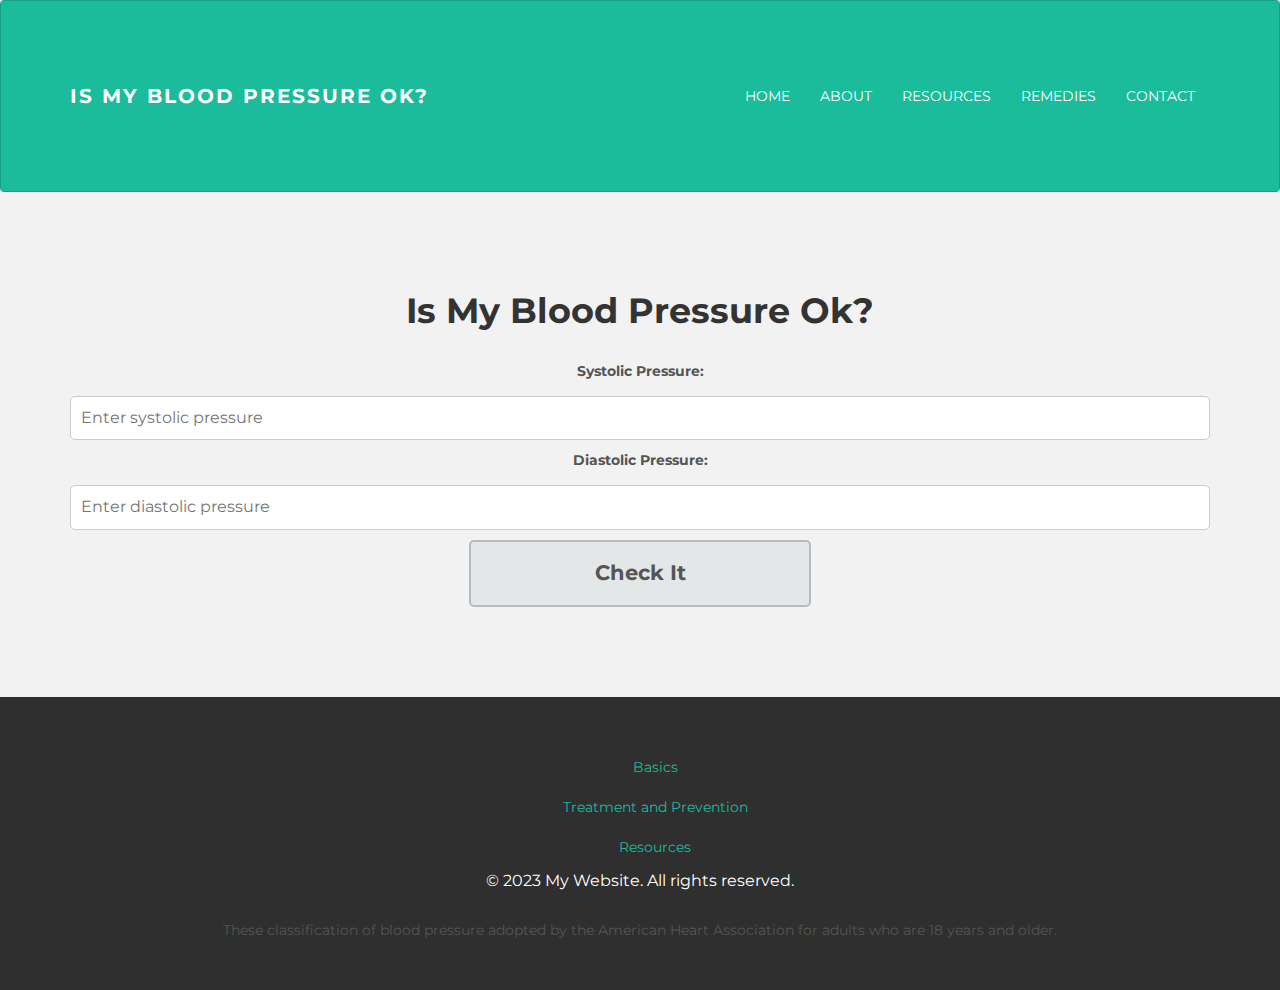
<file: index.html>
<!DOCTYPE html>
<html lang="en">
  <head>
    <meta charset="utf-8">
    
<link rel='icon' href='https://www.ismybloodpressureok.com/assets/ico/favicon.png' type='image/png' sizes='16x16'>
<link rel="shortcut icon" href="https://www.ismybloodpressureok.com/assets/ico/favicon.png" />
<link rel="apple-touch-icon" href="https://www.ismybloodpressureok.com/assets/ico/favicon.png" />
	  

        <meta http-equiv="X-UA-Compatible" content="IE=edge">
    <meta name="viewport" content="width=device-width, initial-scale=1.0">
    <meta name="description" content="Welcome to IsMyBloodPressureOK.com. Your Free to use blood pressure checker ">
    <meta name="author" content="">

<meta name='Distribution' content='Global' />
<meta name='keywords' content='Blood pressure Classification, Blood Pressure Hypertension, Blood Pressure Remedies, Blood Pressure Prehypertension' />

<meta name='Rating' content='General' />

<meta name='Robots' content='INDEX,FOLLOW' />
<meta name='robots' CONTENT='all'>
<meta name='Revisit-after' content='1 Day' />
<meta name='copyright' content='ismybloodpressureok.com'>  
<meta name='googlebot' content='noarchive'>
<meta name='googlebot' content='INDEX,FOLLOW'>
<meta name='language' content='English'> 
<meta name='reply-to' content='lrpmedia@yahoo.com'>
<meta name='robots' content='noydir'>
<meta name='generator' content='Macromedia Dreamweaver'>


    <title>Is My Blood Pressure Ok?</title>

    <!-- Bootstrap core CSS -->
    <link href="assets/css/bootstrap.css" rel="stylesheet">


    <!-- Custom styles for this template -->
    <link href="assets/css/main.css" rel="stylesheet">
    <link href="index/indexCSS.css" rel="stylesheet">

    <script src="https://code.jquery.com/jquery-1.10.2.min.js"></script>
    <script src="assets/js/hover.zoom.js"></script>
    <script src="assets/js/hover.zoom.conf.js"></script>

    <!-- HTML5 shim and Respond.js IE8 support of HTML5 elements and media queries -->
    <!--[if lt IE 9]>
      <script src="https://oss.maxcdn.com/libs/html5shiv/3.7.0/html5shiv.js"></script>
      <script src="https://oss.maxcdn.com/libs/respond.js/1.3.0/respond.min.js"></script>
    <![endif]-->
    
    
    <script async src="//pagead2.googlesyndication.com/pagead/js/adsbygoogle.js"></script>
<script>
  (adsbygoogle = window.adsbygoogle || []).push({
    google_ad_client: "ca-pub-2001518155292747",
    enable_page_level_ads: true
  });
</script>
 
 <style>
		
		form {
			display: flex;
			flex-direction: column;
			align-items: center;
		}
		input, textarea {
			width: 100%;
			padding: 10px;
			margin: 10px 0;
			border-radius: 5px;
			border: 1px solid #ccc;
			font-size: 16px;
			box-sizing: border-box;
		}
		button {
			background-color: #4CAF50;
			color: white;
			padding: 10px;
			border: none;
			border-radius: 5px;
			cursor: pointer;
			font-size: 16px;
		}
		button:hover {
			background-color: #3e8e41;
		}
	</style>
 
 
  </head>

  <body>

    <!-- Static navbar -->
<header>
		<nav class="navbar navbar-inverse">
			<div class="container">
				<div class="navbar-header">
					<button type="button" class="navbar-toggle" data-toggle="collapse" data-target="#myNavbar">
						<span class="icon-bar"></span>
						<span class="icon-bar"></span>
						<span class="icon-bar"></span>
					</button>
					<a class="navbar-brand" href="#" onclick="showPage('check_bp_container')">Is My Blood Pressure OK?</a>
				</div>
				<div class="collapse navbar-collapse" id="myNavbar">
					<ul class="nav navbar-nav navbar-right">
						<li><a href="#check_bp_container" onclick="showPage('check_bp_container')">Home</a></li>
						<li><a href="#About" onclick="showPage('About')">About</a></li>
						<li><a href="#Resources" onclick="showPage('Resources')">Resources</a></li>
						<li><a href="#Remedies" onclick="showPage('Remedies')">Remedies</a></li>
						<li><a href="#Contact" onclick="showPage('Contact')">Contact</a></li>
					</ul>
				</div>
			</div>
		</nav>
	</header>
	<!-- +++++ Welcome Section +++++ -->
	<div id="ww">
	    <div  id="#" class="container">
			<div class="row">
			

				<div id='check_bp_container'  class="centered container Page">
					
									<h1>Is My Blood Pressure Ok?</h1>

				<div id="check-bp-container">
  <div class="check-bp-input-container">
    <label for="systole-input">Systolic Pressure:</label>
    <input id="systole-input" class="bp-inputs" type="number" name="systole" placeholder="Enter systolic pressure" required>
  </div>
  
  <div class="check-bp-input-container">
    <label for="diastole-input">Diastolic Pressure:</label>
    <input id="diastole-input" class="bp-inputs" type="number" name="diastole" placeholder="Enter diastolic pressure" required>
  </div>						
</div>
					
					

					
					<div id='check_bp_container_bottom'>
						<div id='check_bp_bt' onClick="check_values();">Check It</div>
					</div>
					
				</div>
				<br>
		<div id='bp_results_container'   class="container Page centered">

				<div id='bp_results'></div>
				
				<div id='bp_results_text'></div>
					</div>
<script src="https://canvasjs.com/assets/script/canvasjs.min.js"></script>

	<script>
					function _(x){
	return document.getElementById(x);
}

		
		
		function check_values(){
			
		var systole_input =  _("check_bp_systole_input_areas").value; 
		var diastole_input =  _("check_bp_diastole_input_areas").value; 

		if(systole_input && diastole_input ){

			var BP_type, BP_message, readmore_link, BP_results;
			
 			 var s = Number(systole_input);
			 var d = Number(diastole_input);
			
			var systole_input = Number(systole_input);
var diastole_input = Number(diastole_input);

if(systole_input >= 90 && systole_input <= 120 || diastole_input >= 60 && diastole_input <= 80) {
  BP_type = 'Desired "Blood Pressure"';
  readmore_link = "<a href='#Desired' onclick='showPage(\"Desired\")'>Read more about " + BP_type + "...</a>";
} else if(systole_input >= 120 && systole_input <= 139 || diastole_input >= 80 && diastole_input <= 89) {
  BP_type = 'Prehypertension "High Normal"';
  readmore_link = "<a href='#Prehypertension' onclick='showPage(\"Prehypertension\")'>Read more about " + BP_type + "...</a>";
} else if(systole_input >= 140 && diastole_input >= 90) {
  BP_type = 'Isolated Systolic Hypertension';
  readmore_link = "<a href='#Systolic' onclick='showPage(\"Systolic\")'>Read more about " + BP_type + "...</a>";
} else if(systole_input >= 140 && systole_input <= 159 || diastole_input >= 90 && diastole_input <= 99) {
  BP_type = 'Stage 1 Hypertension';
  readmore_link = "<a href='#Stage1' onclick='showPage(\"Stage1\")'>Read more about " + BP_type + "...</a>";
} else if(systole_input >= 160 && systole_input <= 179 || diastole_input >= 100 && diastole_input <= 119) {
  BP_type = 'Stage 2 Hypertension';
  readmore_link = "<a href='#Stage2' onclick='showPage(\"Stage2\")'>Read more about " + BP_type + "...</a>";
}

var result_link, result_type;

if(systole_input < 90 || diastole_input < 60) {
  BP_results = 'Low';
  result_type = 'Low blood pressure';
  result_link = "<a href='#Hypotension' onclick='showPage(\"Hypotension\")'>Check out more info here " + result_type + "...</a>  "+readmore_link;
}
if(systole_input >= 90 && systole_input <= 120 || diastole_input >= 60 && diastole_input <= 120) {
  BP_results = 'OK';
  result_link = "<a href='#Remedies' onclick='showPage(\"Remedies\")'>Check out remedies and drop some advice to others</a>  "+readmore_link;
}
if(systole_input > 180 || diastole_input > 120) {
  BP_results = 'High';
  result_type = 'High blood pressure';
  result_link = "<a href='#Hypertensive' onclick='showPage(\"Hypertensive\")'>Check out more info here about " + result_type + "...</a>  "+readmore_link;
}
			
			
			
			
			var ms1, ms2, ms3;
			ms1 = '<h1>Your Blood Pressure is <strong>'+BP_results + "</strong></h1><br>";
			ms2 = 'With a Systole '+ s+' and a Diastole of '+ d ;
			if(BP_results == "Low"){
				ms3 = ' Your blood pressure is '+BP_results + '<br><br><br>'+ result_link + "<br>";
			} 
			if(BP_results == "High"){
				ms3 = ' Your blood pressure is '+BP_results + '<br><br><br>'+ result_link + "<br>";
			} 
			if(BP_results == "OK"){
				ms3 = ' Your blood pressure is '+BP_results +"!!!" + '<br><br><br>'+ result_link + "<br>";
			} 
			
			BP_message = ms1 + ms2 + ' <br><h4>'+ ms3 + '<h4> <hr><br>'+ "<a href='#check_bp_container' onclick=showPage('check_bp_container')>Reset</a>";
			
			var chart = new CanvasJS.Chart("bp_results", {
	animationEnabled: true,
	theme: "light2", // "light1", "light2", "dark1", "dark2"
	title:{
		text: BP_type
	},
	axisY: {
		title: "Classification as diagram"
	},
	data: [{        
		type: "column",  
		showInLegend: false, 
		legendMarkerColor: "grey",
		legendText: " s " + systole_input + " D " + diastole_input,
		dataPoints: [      
			{ y: s,  label: "Systole value" },
			{ y: d,  label: "Diastole value" }
		]
	}]
});
chart.render();
			
			_('check_bp_container').style.display="none";
			
			_('bp_results').style.display="block";
			_('bp_results').style.height= "50%";
			_('bp_results').style.width= "100%";

			_('bp_results').style.paddingBottom= "55%";
			
			_('bp_results_text').innerHTML= BP_message;
			
						showPage("bp_results_container");		
							
				}
			

		}
		

		
		
		
	</script>
				
				
				
				</div><!-- /col-lg-8 -->
			</div><!-- /row -->
	    </div> <!-- /container -->

	
	
	
	<!-- +++++ Projects Section +++++ -->
	
	<div id="Desired" class="container pt Page">
						<h4>Desired & Normal Blood Pressure</h4>
		<div class="row mt centered">	
       <h2>What is normal blood pressure?</h2>
        <p>Blood pressure is the force of blood against the walls of your arteries. When your heart beats, it pumps blood into your arteries, causing the pressure to rise. When your heart rests between beats, the pressure falls. Normal blood pressure at rest is within the range of <span class="highlight">100-140 mmHg systolic</span> and <span class="highlight">60-90 mmHg diastolic</span>.</p>
      </div>
      
      <p>If your blood pressure is consistently within this range, you are considered to have normal blood pressure. However, it's important to remember that blood pressure can fluctuate throughout the day and can be affected by many factors, including stress, physical activity, and medication. If you are concerned about your blood pressure, it's always a good idea to speak with your healthcare provider.</p>
      			<a href="#check_bp_container" onclick="showPage('check_bp_container')">Back</a>

		</div><!-- /row -->
	</div><!-- /container -->
		
	<!-- +++++ Projects Section +++++ -->
	
	<div id="Prehypertension" class="container pt Page">
						<h4>Prehypertension and High-Normal Blood Pressure</h4>
		<div class="row mt centered">	
	
	      <h2>What is prehypertension?</h2>
        <p>Prehypertension is a condition where blood pressure is consistently elevated, but not yet in the range of hypertension. The prehypertension range is typically defined as <span class="highlight">120-139 mmHg systolic</span> or <span class="highlight">80-89 mmHg diastolic</span>.</p>
      </div>
      
      <div class="info">
        <h2>What is high-normal blood pressure?</h2>
        <p>High-normal blood pressure is another term used to describe blood pressure that is on the high end of the normal range. High-normal blood pressure is typically defined as <span class="highlight">130-139 mmHg systolic</span> or <span class="highlight">85-89 mmHg diastolic</span>.</p>
      </div>
      
      <p>If your blood pressure falls within the prehypertension or high-normal range, it's important to take steps to lower your blood pressure and reduce your risk of developing hypertension. Lifestyle changes such as maintaining a healthy weight, eating a healthy diet, reducing salt intake, exercising regularly, and limiting alcohol consumption can all help lower blood pressure. Your healthcare provider may also recommend medication to lower your blood pressure if lifestyle changes alone are not effective.</p>
      
      <p>If you have prehypertension or high-normal blood pressure, it's important to monitor your blood pressure regularly and work with your healthcare provider to develop a plan to manage your blood pressure and reduce your risk of developing hypertension and other cardiovascular diseases.</p>
      			<a href="#check_bp_container" onclick="showPage('check_bp_container')">Back</a>

		</div><!-- /row -->
	</div><!-- /container -->
	
	
	<!-- +++++ Projects Section +++++ -->
	
	<div id="Systolic" class="container pt Page">
						<h4>Systolic Hypertension</h4>
		<div class="row mt centered">	
	
	   <p>Systolic hypertension is a condition where the systolic blood pressure consistently measures at or above <span style="font-weight: bold;">140 mmHg</span>. This means that the pressure in your arteries when your heart beats is too high. Systolic hypertension can occur in people of all ages, but it is more common as people get older.</p>
      
      <p>If left untreated, systolic hypertension can increase your risk of heart disease, stroke, and other health problems. It's important to work with your healthcare provider to manage your blood pressure and reduce your risk of complications.</p>
      
      <p>Lifestyle changes such as maintaining a healthy weight, eating a healthy diet, reducing salt intake, exercising regularly, and limiting alcohol consumption can all help lower blood pressure. Your healthcare provider may also recommend medication to lower your blood pressure if lifestyle changes alone are not effective.</p>
      
      <p>It's important to monitor your blood pressure regularly and work with your healthcare provider to develop a plan to manage your blood pressure and reduce your risk of developing complications associated with systolic hypertension.</p>
   			<a href="#check_bp_container" onclick="showPage('check_bp_container')">Back</a>

		</div><!-- /row -->
	</div><!-- /container -->
		
	<!-- +++++ Projects Section +++++ -->
	
	<div id="Stage1" class="container pt Page">
						<h4>Stage 1 Hypertension</h4>
		<div class="row mt centered">	
     <p>Stage 1 hypertension is a condition in which a person's blood pressure consistently measures at a systolic pressure of <span style="font-weight: bold;">130-139 mm Hg</span> or a diastolic pressure of <span style="font-weight: bold;">80-89 mm Hg</span>. This means that the pressure in your arteries is higher than the normal range, but not yet at a level that is considered high blood pressure.</p>
      
      <p>If you have been diagnosed with stage 1 hypertension, it's important to work with your healthcare provider to manage your blood pressure and reduce your risk of developing more serious health problems. Lifestyle changes such as maintaining a healthy weight, eating a healthy diet, reducing salt intake, exercising regularly, and limiting alcohol consumption can all help lower blood pressure.</p>
      
      <p>Your healthcare provider may also recommend medication to lower your blood pressure if lifestyle changes alone are not effective. It's important to take any medication as prescribed and to monitor your blood pressure regularly to ensure that your treatment is working.</p>
      
      <p>With the right treatment and lifestyle changes, many people with stage 1 hypertension are able to manage their blood pressure and reduce their risk of developing more serious health problems. It's important to work with your healthcare provider to develop a plan that works for you.</p>
    			<a href="#check_bp_container" onclick="showPage('check_bp_container')">Back</a>

		</div><!-- /row -->
	</div><!-- /container -->
	
	
	<!-- +++++ Projects Section +++++ -->
	
	<div id="Stage2" class="container pt Page">
						<h4>Stage 2 Hypertension</h4>
		<div class="row mt centered">	
      <p>Stage 2 hypertension is a more severe form of high blood pressure where a person's blood pressure consistently measures at a systolic pressure of <span style="font-weight: bold;">140 mm Hg or higher</span>, or a diastolic pressure of <span style="font-weight: bold;">90 mm Hg or higher</span>. At this stage, the risk of developing serious health problems such as heart disease, stroke, and kidney damage increases significantly.</p>
      
      <p>If you have been diagnosed with stage 2 hypertension, it's important to work closely with your healthcare provider to manage your blood pressure and reduce your risk of developing more serious health problems. Lifestyle changes such as maintaining a healthy weight, eating a healthy diet, reducing salt intake, exercising regularly, and limiting alcohol consumption can all help lower blood pressure.</p>
      
      <p>Your healthcare provider will likely recommend medication to lower your blood pressure if lifestyle changes alone are not effective. It's important to take any medication as prescribed and to monitor your blood pressure regularly to ensure that your treatment is working.</p>
      
      <p>In addition to lifestyle changes and medication, it may be necessary for your healthcare provider to closely monitor your blood pressure and perform additional tests to assess your risk of developing complications. With the right treatment and lifestyle changes, many people with stage 2 hypertension are able to manage their blood pressure and reduce their risk of developing more serious health problems.</p>
   			<a href="#check_bp_container" onclick="showPage('check_bp_container')">Back</a>

		</div><!-- /row -->
	</div><!-- /container -->
		
	<!-- +++++ Projects Section +++++ -->
	
	<div id="Hypotension" class="container pt Page">
<h4>Hypotension Low blood pressure</h4>
		<div class="row mt centered">	
	   <p>Hypotension, also known as low blood pressure, is a condition in which a person's blood pressure is abnormally low, typically less than <span style="font-weight: bold;">90/60 mmHg</span>. While hypotension can be asymptomatic or mild, it can also cause significant symptoms and complications.</p>
      
      <p>Some common symptoms of hypotension include dizziness, lightheadedness, fainting, blurred vision, fatigue, and nausea. Hypotension can also cause complications such as shock, which can be life-threatening if not treated promptly.</p>
      
      <p>The causes of hypotension can vary and may include underlying medical conditions such as heart disease, dehydration, anemia, medication side effects, or a sudden change in position such as standing up too quickly.</p>
      
      <p>If you have hypotension, it's important to work closely with your healthcare provider to manage your condition and prevent complications. Treatment may include addressing underlying medical conditions, adjusting medication dosages, increasing salt and fluid intake, or wearing compression stockings to help improve circulation.</p>
      
      <p>If you experience symptoms of hypotension, it's important to seek medical attention right away, especially if you have a history of heart disease or other medical conditions. Your healthcare provider can help you develop a plan to manage your hypotension and reduce your risk of complications.</p>
    			<a href="#check_bp_container" onclick="showPage('check_bp_container')">Back</a>

		</div><!-- /row -->
	</div><!-- /container -->
	
	
	<!-- +++++ Projects Section +++++ -->
	
	<div id="Hypertensive" class="container pt Page">
						<h4>Hypertensive Emergency</h4>
		<div class="row mt centered">	
 <p>Hypertensive emergency is a severe and potentially life-threatening condition in which a person's blood pressure rises to dangerously high levels, usually above <span style="font-weight: bold;">180/120 mmHg</span>. This condition requires immediate medical attention as it can cause damage to organs such as the brain, heart, and kidneys.</p>
      
      <p>Hypertensive emergency can cause symptoms such as severe headache, chest pain, shortness of breath, blurred vision, and confusion. If left untreated, hypertensive emergency can lead to serious complications such as stroke, heart attack, kidney failure, and even death.</p>
      
      <p>If you are experiencing symptoms of hypertensive emergency, it is important to seek immediate medical attention by calling your local emergency number or going to the nearest emergency room. Treatment for hypertensive emergency may include medications to lower blood pressure and manage symptoms, as well as monitoring and treating any organ damage that may have occurred.</p>
      
      <p>To prevent hypertensive emergency, it's important to manage your blood pressure through lifestyle changes such as maintaining a healthy diet, exercising regularly, and reducing stress. If you have been diagnosed with high blood pressure, it's important to work closely with your healthcare provider to monitor and manage your condition.</p>
    			<a href="#check_bp_container" onclick="showPage('check_bp_container')">Back</a>

		</div><!-- /row -->
	</div><!-- /container -->
		
	<!-- +++++ Projects Section +++++ -->
	
	<div id="Remedies" class="container pt Page">
						<h2>Remedies for Managing High Blood Pressure</h2>
		<div class="row mt centered">	
	
<div class="column">
			<p><strong>1. Exercise regularly:</strong> Regular physical activity can help lower blood pressure by strengthening the heart and improving circulation. Aim for at least 30 minutes of moderate-intensity exercise most days of the week, such as brisk walking, cycling, or swimming.</p>
			<p><strong>2. Maintain a healthy weight:</strong> Being overweight or obese can increase blood pressure. If you're overweight, losing even a small amount of weight can help lower blood pressure.</p>
			<p><strong>3. Follow a healthy diet:</strong> Eating a diet rich in fruits, vegetables, whole grains, and lean proteins can help lower blood pressure. Avoid processed foods, saturated and trans fats, and excess salt.</p>
			<p><strong>4. Reduce stress:</strong> Chronic stress can contribute to high blood pressure. Try relaxation techniques such as deep breathing, meditation, or yoga to help reduce stress.</p>
		</div>
		<div class="column">
			<p><strong>5. Limit alcohol consumption:</strong> Drinking too much alcohol can raise blood pressure. Limit your alcohol consumption to no more than one drink per day for women and two drinks per day for men.</p>
			<p><strong>6. Quit smoking:</strong> Smoking can damage blood vessels and contribute to high blood pressure. Quitting smoking can help lower blood pressure and reduce your risk of other health problems.</p>
			<p><strong>7. Use herbs and supplements:</strong> Certain herbs and supplements, such as garlic, omega-3 fatty acids, and coenzyme Q10, may help lower blood pressure. However, it's important to talk to your doctor before taking any new supplements, as they may interact with other medications you're taking.</p>
		</div>
		
					<a href="#check_bp_container" onclick="showPage('check_bp_container')">Back</a>

		</div><!-- /row -->
	</div><!-- /container -->
	

	  
	  
	  
	  
	  	<!-- +++++ Projects Section +++++ -->
	
	<div id="About" class="container pt Page">
						<h2>About "Is My Blood Pressure OK?"</h2>
		<div class="row mt centered">	
	
		
	<p>"Is My Blood Pressure OK?" is a website designed to help you understand your blood pressure readings and provide guidance on how to manage your blood pressure for optimal health. Our mission is to empower individuals to take control of their health and prevent the development of serious health conditions, such as heart disease, stroke, and kidney disease.</p>
	<p>On our website, you can find information about what blood pressure is, how to measure it accurately, and what your blood pressure readings mean. We also provide resources and tips for managing high blood pressure, including lifestyle changes, dietary recommendations, and medication options.</p>
	<p>Our team of healthcare professionals is dedicated to providing accurate and up-to-date information about blood pressure and hypertension, and we are committed to helping individuals improve their overall health and well-being. We believe that with the right knowledge and tools, anyone can take control of their blood pressure and lead a healthier life.</p>
			<a href="#check_bp_container" onclick="showPage('check_bp_container')">Back</a>

		</div><!-- /row -->
	</div><!-- /container -->
	

	  
	  
	  	<!-- +++++ Projects Section +++++ -->

	<div id="Contact" class="container pt Page ">
						<h2>Contact Us</h2>
		<div class="row mt centered col-lg-4">	
		<form action="mailto:lrpmedia@yahoo.com" method="post" enctype="text/plain">
		<label for="name">Name:</label>
		<input type="text" id="name" name="name" placeholder="Your name" required>
		
		<label for="email">Email:</label>
		<input type="email" id="email" name="email" placeholder="Your email" required>
		
		<label for="subject">Subject:</label>
		<input type="text" id="subject" name="subject" placeholder="Subject" required>
		
		<label for="message">Message:</label>
		<textarea id="message" name="message" placeholder="Write your message here" required></textarea>
		
		<button type="submit">Send Message</button>
			
	</form><br>
						<a href="#check_bp_container" onclick="showPage('check_bp_container')">Back</a>

		</div><!-- /row -->
	</div><!-- /container -->
	

	  
	  	  	<!-- +++++ Projects Section +++++ -->
	
	<div id="Basics" class="container  Page">
						<h2>Blood Pressure Basics</h2>
		<div class="row mt centered">	
	<nav>
	<ul>
		<li><a href="#WhatIsBP">What is Blood Pressure?</a></li>
		<li><a href="#HowIsItMeasured">How is Blood Pressure Measured?</a></li>
		<li><a href="#WhatDoReadingsMean">What do Blood Pressure Readings Mean?</a></li>
		<li><a href="#FactorsAffectingBP">Factors that Affect Blood Pressure</a></li>
	</ul>
</nav>
			
			<main>
	<section id="WhatIsBP">
		<h2>What is Blood Pressure?</h2>
		<p>Blood pressure is the force of blood pushing against the walls of arteries as it flows through the body. It is measured in millimeters of mercury (mmHg) and expressed as two numbers, systolic pressure (top number) and diastolic pressure (bottom number).</p>
	</section>

	<section id="HowIsItMeasured">
		<h2>How is Blood Pressure Measured?</h2>
		<p>Blood pressure is measured using a device called a sphygmomanometer. The measurement is taken with a cuff that is wrapped around the upper arm and inflated to temporarily stop the flow of blood. The pressure in the cuff is then slowly released while a healthcare provider listens for the sound of blood flowing through the artery with a stethoscope.</p>
	</section>

	<section id="WhatDoReadingsMean">
		<h2>What do Blood Pressure Readings Mean?</h2>
		<p>Blood pressure readings are expressed as two numbers, with the systolic pressure (top number) first and the diastolic pressure (bottom number) second. A normal blood pressure reading is generally considered to be 120/80 mmHg or lower. Higher readings may indicate prehypertension, hypertension, or hypertensive crisis.</p>
	</section>

	<section id="FactorsAffectingBP">
		<h2>Factors that Affect Blood Pressure</h2>
		<p>There are several factors that can affect blood pressure, including:</p>
		<ul>
			<li>Age</li>
			<li>Gender</li>
			<li>Race</li>
			<li>Family history</li>
			<li>Physical inactivity</li>
			<li>Obesity</li>
			<li>Tobacco use</li>
			<li>Excessive alcohol consumption</li>
			<li>Stress</li>
			<li>Chronic conditions such as diabetes and kidney disease</li>
		</ul>
		<p>It is important to work with a healthcare provider to manage these factors and maintain healthy blood pressure levels.</p>
	</section>
</main>
			
			
			<br>			<a href="#check_bp_container" onclick="showPage('check_bp_container')">Back</a>
			
		

		</div><!-- /row -->
	</div><!-- /container -->
	  
	  
	  
	  
	  	  	<!-- +++++ Projects Section +++++ -->
	
	<div id="TnP" class="container  Page">
						<h2>Treatment and Prevention</h2>
		<div class="row mt centered">	
	<main>
		<section>
			<h1>Treatment</h1>
			<p>If you have been diagnosed with high blood pressure, your doctor may recommend lifestyle changes or medication to lower your blood pressure. Here are some common treatments for high blood pressure:</p>
			<ul>
				<li>Adopting a healthy diet</li>
				<li>Increasing physical activity</li>
				<li>Losing weight if you are overweight or obese</li>
				<li>Reducing alcohol consumption</li>
				<li>Quitting smoking</li>
				<li>Taking medication prescribed by your doctor</li>
			</ul>
			<p>It is important to work with your healthcare provider to determine the best treatment plan for you.</p>
		</section>
		<section>
			<h1>Prevention</h1>
			<p>There are several steps you can take to prevent high blood pressure or to keep it under control:</p>
			<ul>
				<li>Maintain a healthy weight</li>
				<li>Eat a healthy diet that is low in salt, saturated fats, and cholesterol</li>
				<li>Engage in regular physical activity</li>
				<li>Limit alcohol consumption</li>
				<li>Avoid smoking and exposure to secondhand smoke</li>
				<li>Manage stress through relaxation techniques, such as deep breathing, meditation, or yoga</li>
				<li>Get regular check-ups with your healthcare provider</li>
			</ul>
			<p>By adopting a healthy lifestyle and making these changes, you can lower your risk of developing high blood pressure or other chronic conditions.</p>
		</section>
	</main>
			
			
			
			
			<br>			<a href="#check_bp_container" onclick="showPage('check_bp_container')">Back</a>

		</div><!-- /row -->
	</div><!-- /container -->
	  
	  
	  
	  
	  
	  
	  	  	<!-- +++++ Projects Section +++++ -->
	
	<div id="Resources" class="container  Page">
						<h2>Resources</h2>
		<div class="row mt centered">	
	
				<main>
		<section>
			<h2>Recommended Websites</h2>
			<ul>
				<li><a href="https://www.heart.org/en/health-topics/high-blood-pressure">American Heart Association - High Blood Pressure</a></li>
				<li><a href="https://www.nhlbi.nih.gov/health-topics/high-blood-pressure">National Heart, Lung, and Blood Institute - High Blood Pressure</a></li>
				<li><a href="https://www.mayoclinic.org/diseases-conditions/high-blood-pressure/symptoms-causes/syc-20373410">Mayo Clinic - High Blood Pressure (Hypertension)</a></li>
				<li><a href="https://www.cdc.gov/bloodpressure/index.htm">Centers for Disease Control and Prevention - High Blood Pressure</a></li>
			</ul>
		</section>
		<section>
			<h2>Recommended Apps</h2>
			<ul>
				<li><a href="https://www.myheartmylife.org/mobile-app/">American Heart Association - My Heart, My Life App</a></li>
				<li><a href="https://www.heart.org/en/healthy-living/healthy-lifestyle-tools-and-resources/blood-pressure-tools-and-resources">Blood Pressure Tools and Resources from the American Heart Association</a></li>
				<li><a href="https://www.webmd.com/diet/features/apps-high-blood-pressure-diet">WebMD - Apps for High Blood Pressure: Diet, Tracking, and More</a></li>
			</ul>
		</section>
		<section>
			<h2>Support Groups</h2>
			<p>Connecting with others who are also managing high blood pressure can be a great source of support and motivation. Here are some resources for finding support groups:</p>
			<ul>
				<li><a href="https://www.heart.org/en/get-involved/advocate/find-a-support-group">American Heart Association - Find a Support Group</a></li>
				<li><a href="https://www.meetup.com/topics/high-blood-pressure-support/">Meetup - High Blood Pressure Support</a></li>
				<li><a href="https://www.healthfinder.gov/FindServices/SearchContext.aspx?topic=1582">Healthfinder.gov - Support Groups for High Blood Pressure</a></li>
			</ul>
		</section>
	</main>
			
			
			
			<br>			<a href="#check_bp_container" onclick="showPage('check_bp_container')">Back</a>

		</div><!-- /row -->
	</div><!-- /container -->
	  
	  
	 
	  
	  
	  	<!-- +++++ Projects Section +++++ -->
	
	<div id="Resources" class="container  Page">
						<p>Blogs</p>
		<div class="row mt centered">	
			<div class="col-lg-4" onClick=(href="#ww") >
				<a class="zoom green" href="work01.html"><img class="img-responsive" src="assets/img/portfolio/port01.jpg" alt="" /></a>
			</div>

		</div><!-- /row -->

		<div class="row mt centered">	
			<div class="col-lg-4">
				<a class="zoom green" href="work01.html"><img class="img-responsive" src="assets/img/portfolio/port04.jpg" alt="" /></a>
			</div>

		</div><!-- /row -->
	</div><!-- /container -->
	  
	  
	  
	  
	  
	  
	  
	  	</div><!-- /ww -->
	

	<!-- +++++ Footer Section +++++ -->
	
	
<footer id="footer">
	<div class="container centered">
		<div class="container centered ">
			<ul  class="nav  ">	<li><a href="#Basics" onclick="showPage('Basics')">Basics</a></li>  
			<li><a href="#TnP" onclick="showPage('TnP')">Treatment and Prevention</a></li>   
			<li><a href="#Resources" onclick="showPage('Resources')">Resources</a></li>	</ul>
		</div>
		<p>&copy; 2023 My Website. All rights reserved.</p>
		<center>These classification of blood pressure adopted by the American Heart Association for adults who are 18 years and older.</center>
	</div>
</footer>



<script>
	
			
function showPage(pageId) {
  // Get all elements with the class name "Page"
  const pages = document.getElementsByClassName("Page");
  
  // Loop through all "Page" elements and hide them
  for (let i = 0; i < pages.length; i++) {
    pages[i].style.display = "none";
  }
  
  // Get the element with the ID that matches the passed pageId parameter
  const pageToShow = document.getElementById(pageId);
  
  // If the element exists, show it
  if (pageToShow) {
    pageToShow.style.display = "block";
  }
}
		
	showPage("check_bp_container");
		
		
		
		
		
		
	</script>
			

    <!-- Bootstrap core JavaScript
    ================================================== -->
    <!-- Placed at the end of the document so the pages load faster -->
    <script src="assets/js/bootstrap.min.js"></script>
  </body>
</html>
</file>
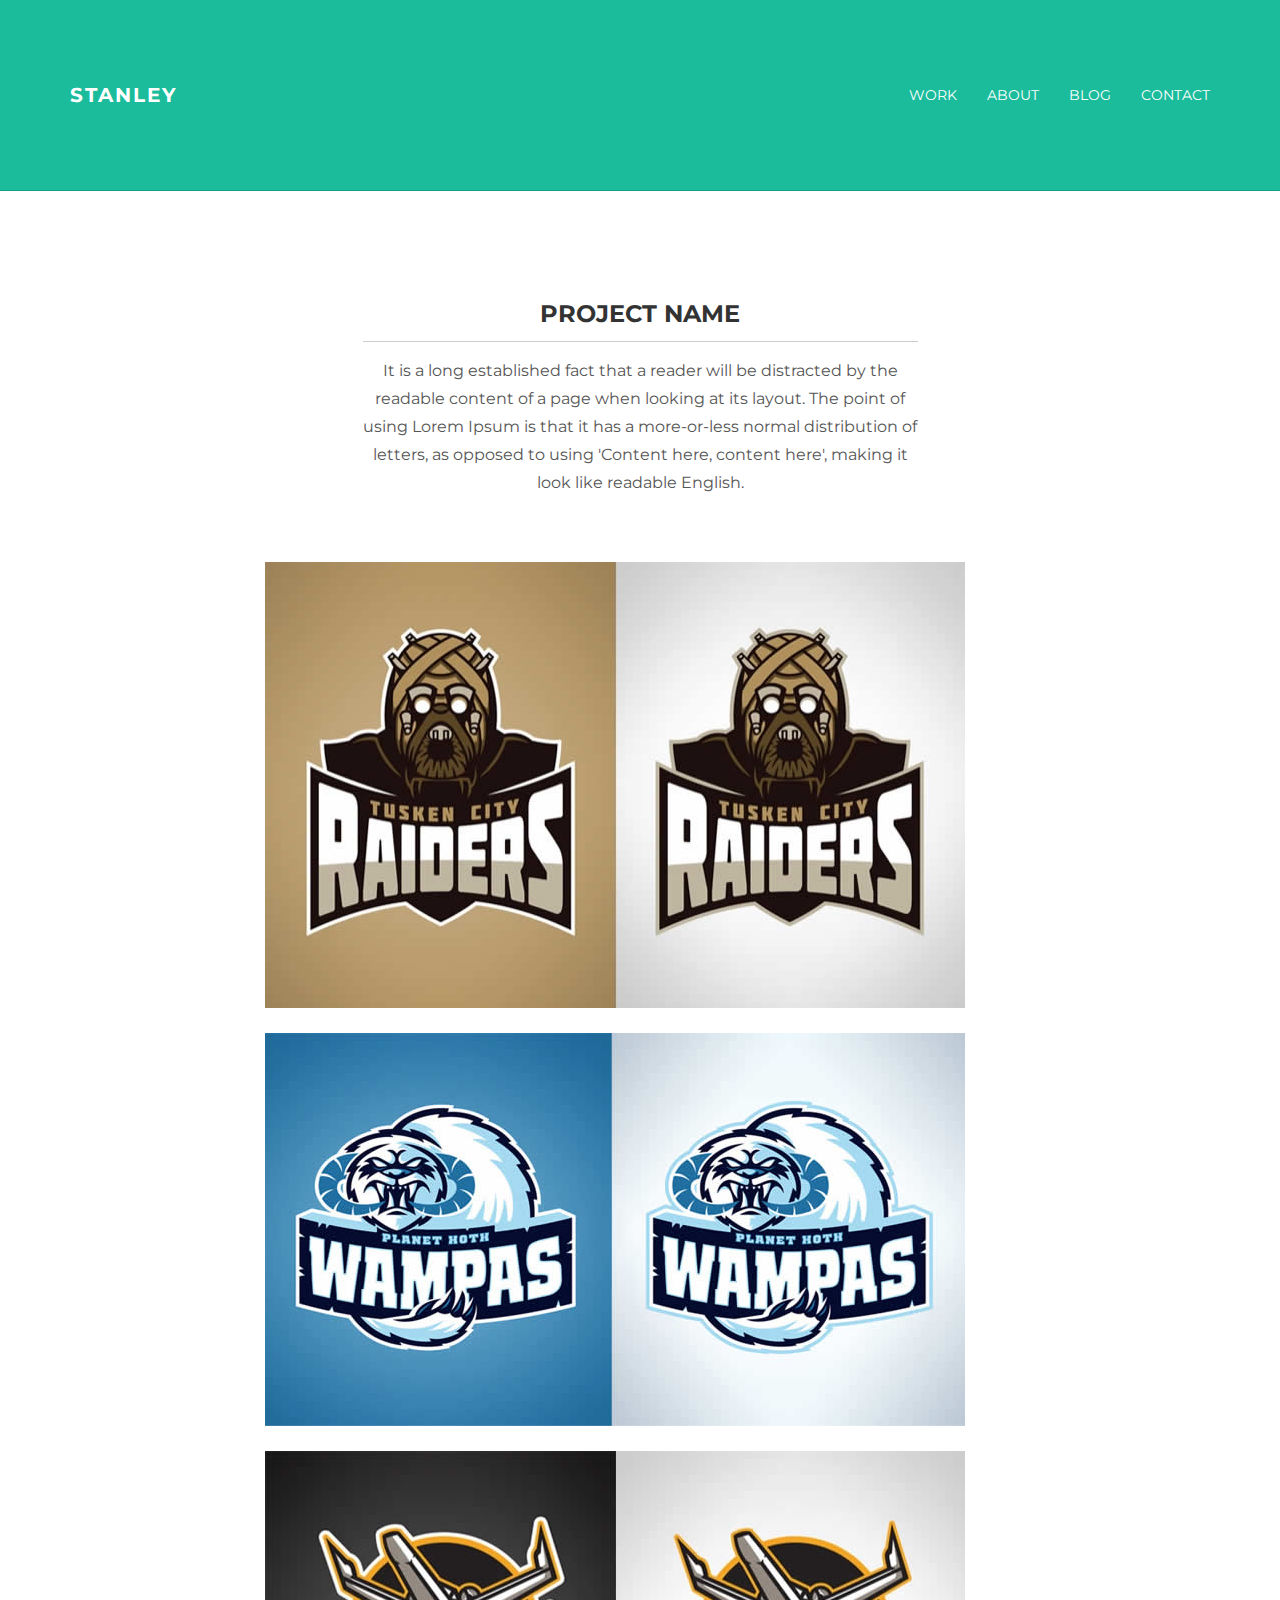
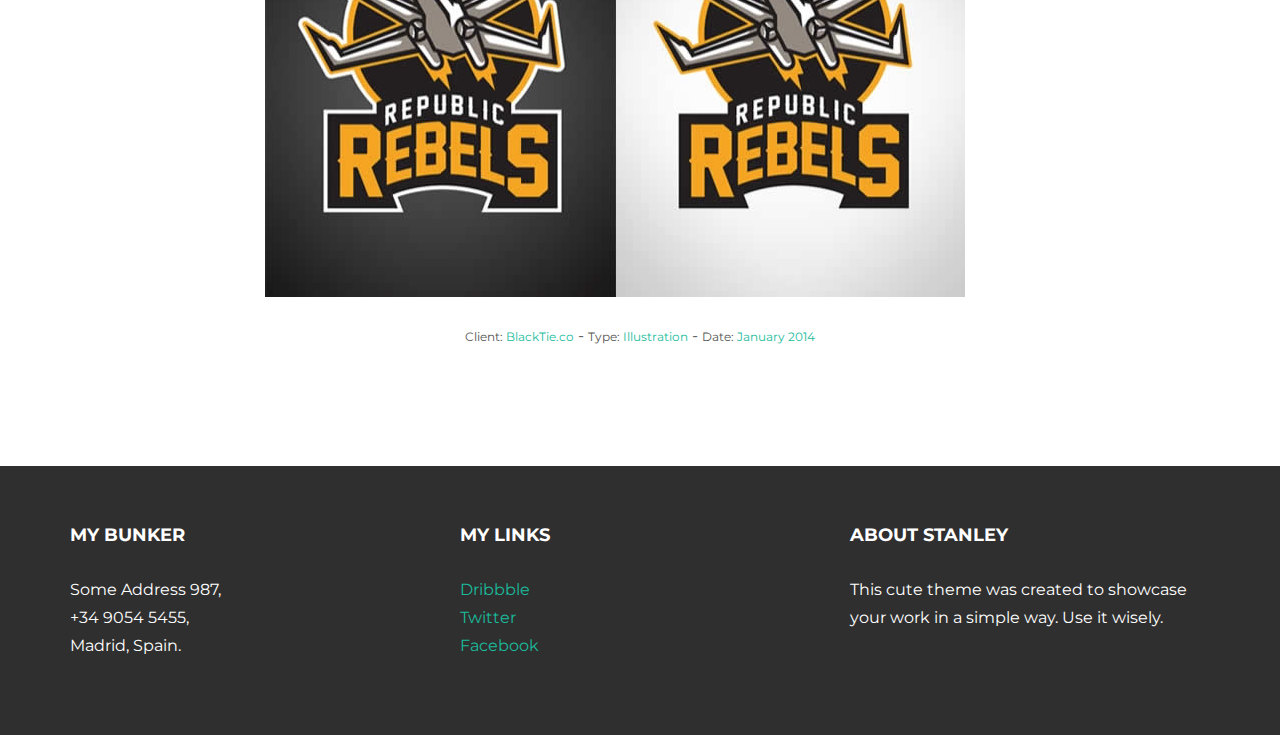
<file: notused/work01.html>
<!DOCTYPE html>
<html lang="en">
  <head>
    <meta charset="utf-8">
    <meta http-equiv="X-UA-Compatible" content="IE=edge">
    <meta name="viewport" content="width=device-width, initial-scale=1.0">
    <meta name="description" content="">
    <meta name="author" content="">
    <link rel="shortcut icon" href="file:///Macintosh HD/Users/LRPmedia/docs-assets/ico/favicon.png">

    <title>STANLEY - Free Bootstrap Theme </title>

    <!-- Bootstrap core CSS -->
    <link href="../assets/css/bootstrap.css" rel="stylesheet">


    <!-- Custom styles for this template -->
    <link href="../assets/css/main.css" rel="stylesheet">

    <script src="https://code.jquery.com/jquery-1.10.2.min.js"></script>
    <script src="../assets/js/hover.zoom.js"></script>
    <script src="../assets/js/hover.zoom.conf.js"></script>

    <!-- HTML5 shim and Respond.js IE8 support of HTML5 elements and media queries -->
    <!--[if lt IE 9]>
      <script src="https://oss.maxcdn.com/libs/html5shiv/3.7.0/html5shiv.js"></script>
      <script src="https://oss.maxcdn.com/libs/respond.js/1.3.0/respond.min.js"></script>
    <![endif]-->
  </head>

  <body>

    <!-- Static navbar -->
    <div class="navbar navbar-inverse navbar-static-top">
      <div class="container">
        <div class="navbar-header">
          <button type="button" class="navbar-toggle" data-toggle="collapse" data-target=".navbar-collapse">
            <span class="icon-bar"></span>
            <span class="icon-bar"></span>
            <span class="icon-bar"></span>
          </button>
          <a class="navbar-brand" href="../index.html">STANLEY</a>
        </div>
        <div class="navbar-collapse collapse">
          <ul class="nav navbar-nav navbar-right">
            <li><a href="../work.html">Work</a></li>
            <li><a href="../about.html">About</a></li>
            <li><a href="../blog.html">Blog</a></li>
            <li><a href="../contact.html">Contact</a></li>
          </ul>
        </div><!--/.nav-collapse -->
      </div>
    </div>
	
	
	<!-- +++++ Projects Section +++++ -->
	
	<div class="container pt">
		<div class="row mt">
			<div class="col-lg-6 col-lg-offset-3 centered">
				<h3>PROJECT NAME</h3>
				<hr>
				<p>It is a long established fact that a reader will be distracted by the readable content of a page when looking at its layout. The point of using Lorem Ipsum is that it has a more-or-less normal distribution of letters, as opposed to using 'Content here, content here', making it look like readable English.</p>
			</div>
		</div>
		<div class="row mt centered">	
			<div class="col-lg-8 col-lg-offset-2">
				<p><img class="img-responsive" src="../assets/img/portfolio/1.jpg" alt=""></p>
				<p><img class="img-responsive" src="../assets/img/portfolio/2.jpg" alt=""></p>
				<p><img class="img-responsive" src="../assets/img/portfolio/3.jpg" alt=""></p>
				<p><bt>Client: <a href="#">BlackTie.co</a></bt> - <bt>Type: <a href="#">Illustration</a></bt> - <bt>Date: <a href="#">January 2014</a></bt></p>
			</div>
		</div><!-- /row -->
	</div><!-- /container -->
	
	
	<!-- +++++ Footer Section +++++ -->
	
	<div id="footer">
		<div class="container">
			<div class="row">
				<div class="col-lg-4">
					<h4>My Bunker</h4>
					<p>
						Some Address 987,<br/>
						+34 9054 5455, <br/>
						Madrid, Spain.
					</p>
				</div><!-- /col-lg-4 -->
				
				<div class="col-lg-4">
					<h4>My Links</h4>
					<p>
						<a href="#">Dribbble</a><br/>
						<a href="#">Twitter</a><br/>
						<a href="#">Facebook</a>
					</p>
				</div><!-- /col-lg-4 -->
				
				<div class="col-lg-4">
					<h4>About Stanley</h4>
					<p>This cute theme was created to showcase your work in a simple way. Use it wisely.</p>
				</div><!-- /col-lg-4 -->
			
			</div>
		
		</div>
	</div>
	

    <!-- Bootstrap core JavaScript
    ================================================== -->
    <!-- Placed at the end of the document so the pages load faster -->
    <script src="../assets/js/bootstrap.min.js"></script>
  </body>
</html>
</file>
<file: index/indexCSS.css>
/* CSS Document */

.check_bp_text_input_areas{
	padding: 10px;
}

.check_bp_text_areas{
    text-align:center;
	font-weight: bold;
	font-size: 20px;


}

.bp_inputs{
	
	width: 30%;
	text-indent: 2%;
	font-size: 18px;
}

#check_bp_bt{
	align-content: center;
	width: 30%;
	height: 80%;
	margin: auto;
	padding: 5px;
	box-sizing: border-box;
	
	cursor: pointer;
    text-align:center;

	line-height:250%;

	font-size: 150%;
	
	border-style: solid;
	border-radius: 5px;
	border-color: rgba(183,187,191,1.00);  
	background-color:rgba(227,231,232,1.00); 
	border-width: 2px;
	font-weight: bold;
}

#bp_results{
	display: none;
	box-sizing: border-box;

	height: 50%; width: 100%;
}
</file>
<file: assets/css/main.css>
/*
 * Author: Carlos Alvarez
 * URL: http://alvarez.is
 *
 * Project Name: STANLEY - Free Bootstrap 3 Theme
 * Version: 1.0
 * URL: http://blacktie.co
 */

@import url(https://fonts.googleapis.com/css?family=Montserrat:400,700);

body {
  	background-color: #ffffff;
  	font-family: 'Montserrat', sans-serif;
    font-weight: 400;
    font-size: 14px;
    color: #555;

    -webkit-font-smoothing: antialiased;
    -webkit-overflow-scrolling: touch;
}

/* Titles */
h1, h2, h3, h4, h5, h6 {
	font-family: 'Montserrat', sans-serif;
    font-weight: 700;
    color: #333;
}

h1 {
	font-size: 35px;
	margin-top: 30px;
	margin-bottom: 30px;
}

.bp_class{
		cursor: pointer;

}



/* Paragraph & Typographic */
p {
    line-height: 28px;
    margin-bottom: 25px;
    font-size: 16px;
}

.centered {
    text-align: center;
}

/* Links */
a {
    color: #1abc9c;
    word-wrap: break-word;

    -webkit-transition: color 0.1s ease-in, background 0.1s ease-in;
    -moz-transition: color 0.1s ease-in, background 0.1s ease-in;
    -ms-transition: color 0.1s ease-in, background 0.1s ease-in;
    -o-transition: color 0.1s ease-in, background 0.1s ease-in;
    transition: color 0.1s ease-in, background 0.1s ease-in;
}

a:hover,
a:focus {
    color: #7b7b7b;
    text-decoration: none;
    outline: 0;
}

a:before,
a:after {
    -webkit-transition: color 0.1s ease-in, background 0.1s ease-in;
    -moz-transition: color 0.1s ease-in, background 0.1s ease-in;
    -ms-transition: color 0.1s ease-in, background 0.1s ease-in;
    -o-transition: color 0.1s ease-in, background 0.1s ease-in;
    transition: color 0.1s ease-in, background 0.1s ease-in;
}

 hr {
    display: block;
    height: 1px;
    border: 0;
    border-top: 1px solid #ccc;
    margin: 1em 0;
    padding: 0;
}


.navbar {
	text-transform: uppercase;
	margin-bottom: 0px;
}

.navbar-inverse {
	padding-bottom: 70px;
	padding-top: 70px;
}

.navbar-inverse {
	background-color: #1abc9c;
	border-color: #16a085;
}

.navbar-inverse .navbar-nav > li > a {
	color: white;
}

.navbar-inverse .navbar-nav > li > a:hover {
	color: #222222;
}

.navbar-brand {
	font-weight: 700;
	font-size: 20px;
	letter-spacing: 2px;
}

.navbar-inverse .navbar-brand {
	color: white;
}

.navbar-inverse .navbar-toggle {
	border-color: transparent;
}

.progress-bar-theme {
  background-color: #1abc9c;
}


/* Helpers */

.mt {
	margin-top: 40px;
	margin-bottom: 40px;
}

.pt {
	padding-top: 50px;
	padding-bottom: 50px;
}

.flex{
	    display: flex;
}
/* +++++ WRAP SECTIONS +++++ */

#ww {
	padding-top: 70px;
	padding-bottom: 70px;
	background-color: #f2f2f2;
}


#footer {
	background-color: #2f2f2f;
	padding-top: 50px;
	padding-bottom: 50px; 
}

#footer p {
	color: white;
}

#footer h4 {
	color: white;
	text-transform: uppercase;
	padding-bottom: 20px;
}


/* +++++ Color Wraps / Blog Page +++++ */

#grey {
	padding-top: 60px;
	padding-bottom: 60px;
	background-color: #f2f2f2;
}

#white {
	padding-top: 60px;
	padding-bottom: 60px;
	background-color: #ffffff;
}



/* Blog Date*/
bd {
	font-size: 12px;
	text-transform: uppercase;
	color: #d2d2d2;
	font-weight: 700;
}

/* Blog Author*/
ba {
	font-size: 12px;
	text-transform: uppercase;
}

/* Blog Quote */
.bq {
	font-size: 22px;
	padding-top: 30px;
}

/* Blog Tags */
bt {
	font-size: 12px;
}

/* ================== PORTFOLIO IMAGES HOVER EFFECT ================== */
/* Effects also are controled by hover.zoom.js */
.zoom { 
    display:block; 
    position:relative; 
    overflow:hidden; 
    background:transparent url(../img/loader.gif) no-repeat center;
}


    .zoomOverlay {
        position:absolute;
        top:0; left:0;
        bottom:0; right:0;
        display:none;
        background-image:url(../img/zoom.png);
        background-repeat:no-repeat;
        background-position:center;
    }

.zoom2 {
	opacity: 1;
}

.zoom2:hover {
	opacity: 0.5;
}

/* glyphicon Configuration */

.glyphicon {
	font-size: 40px;
	color: #1abc9c;
}
</file>
